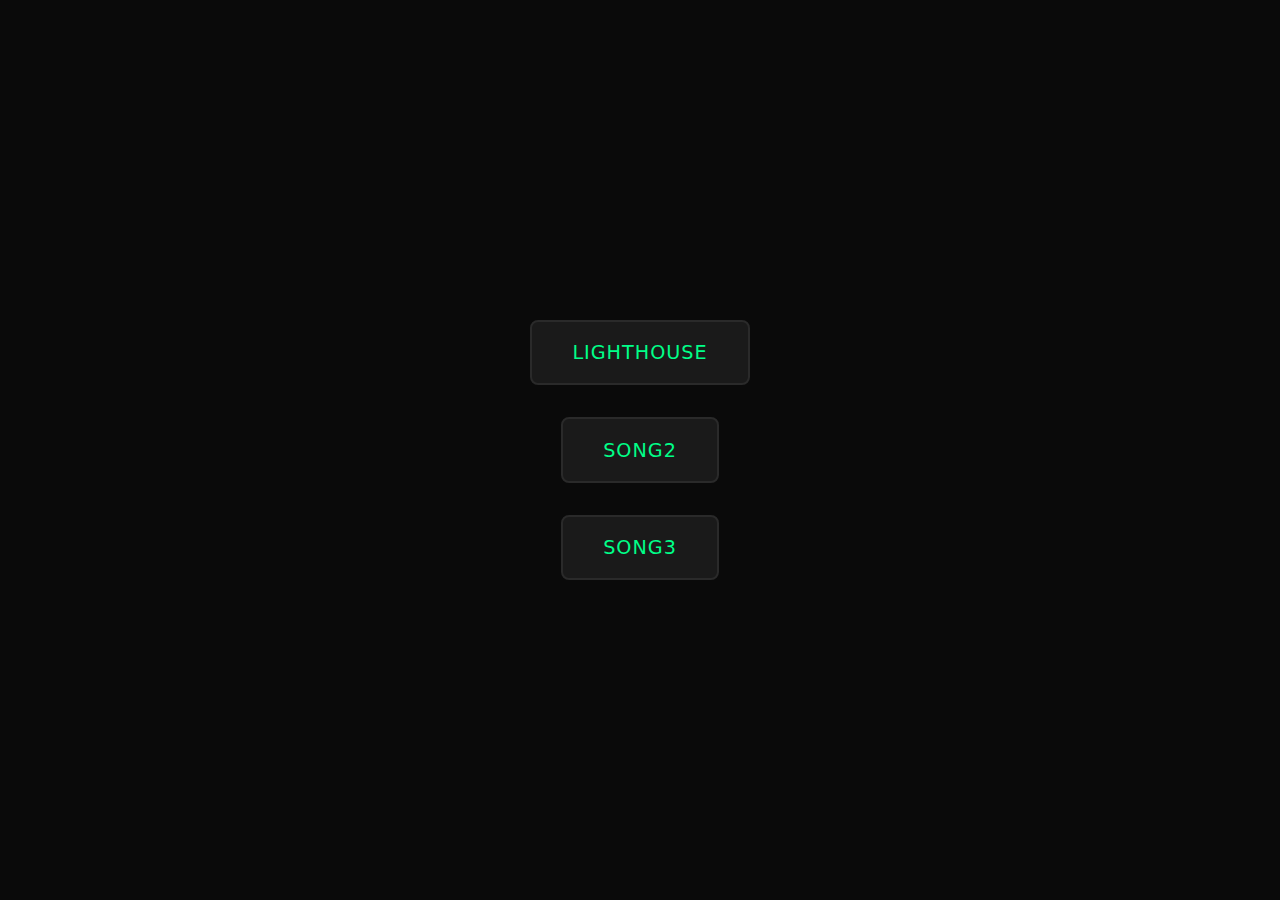
<file: index.html>
<!doctype html>
<html lang="zh-Hant-TW">
<head>
	<meta charset="utf-8">
	<title>song</title>
	<link rel=stylesheet type="text/css" href="css/home.css">
	<script src="js/home.js"></script>
</head>

<body>
<a href="web/lighthouse.html">lighthouse</a>
<a href="web/sond2.html">song2</a>
<a href="web/song3.html">song3</a>




</body>
</html>
</file>
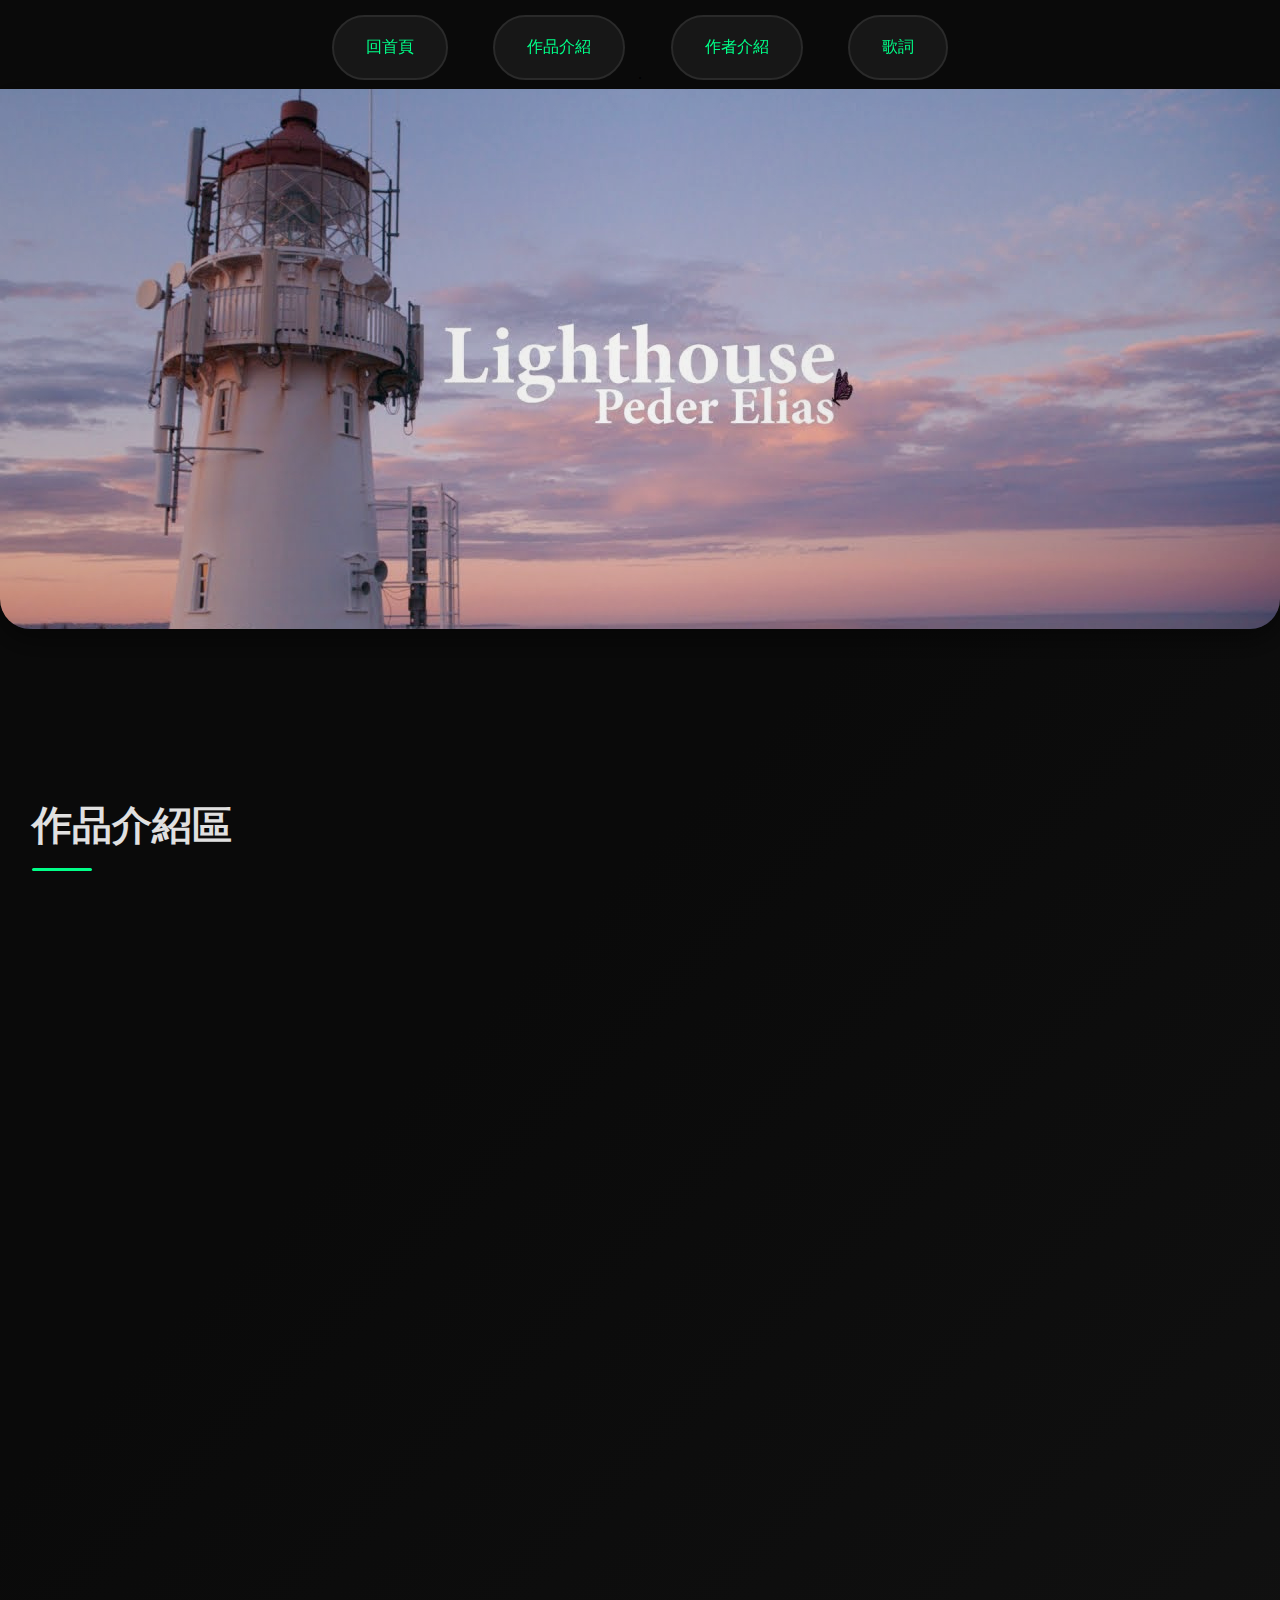
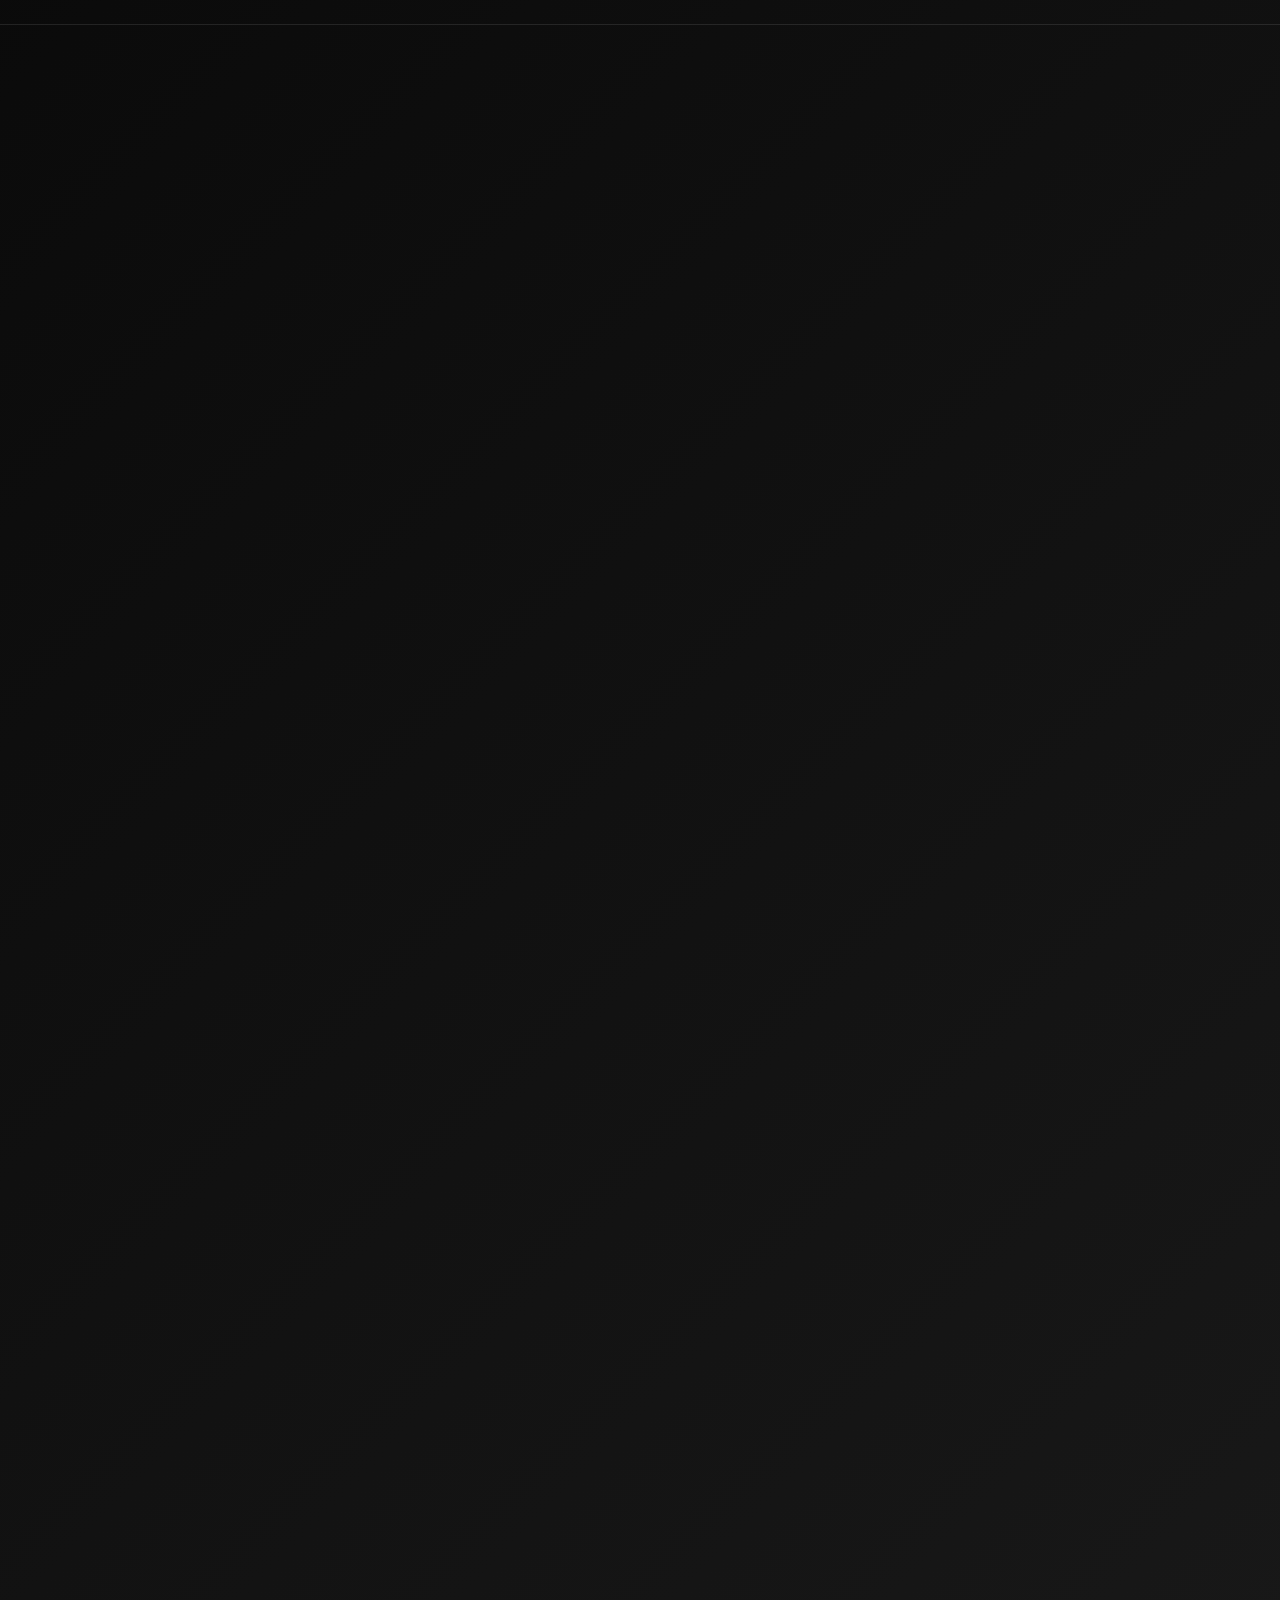
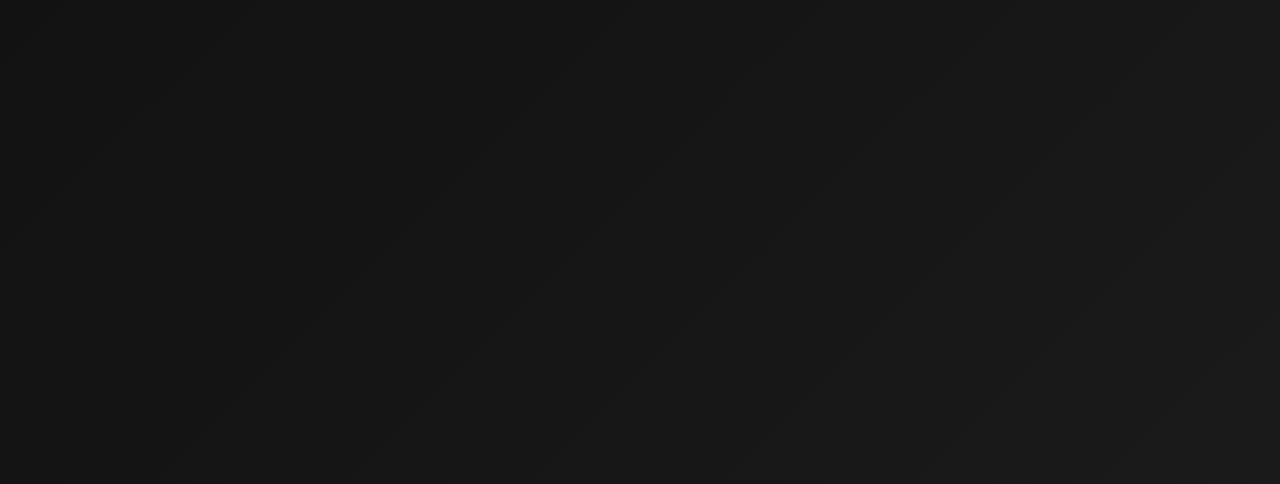
<file: web/ex.html>
<!doctype html>
<html lang="zh-Hant-TW">
<head>
	<meta charset="utf-8">
	<title></title>
	<link rel=stylesheet type="text/css" href="../css/song.css">
	<script src="../js/song.js"></script>
</head>

<body>

	<a href="#home"><center>back</center></a>
	<center>
		<p id="home" style="color: #000;">.</p>
	<img src="../pic/ex/ex.png" alt="bg" id="bg" width="1000" height="auto">
	<br>
	<nav id="fixed-nav">
<a href="../index.html">回首頁</a>
<a href="#song">作品介紹</a>
<a href="#singer">作者介紹</a>
<a href="#lyris">歌詞</a>
</nav>
</center>
<br><br><br>
<div id="song">

	<h2>作品介紹區</h2>

</div>
<br><br><br>
<div id="singer">

	<h2>作者介紹區</h2>

</div>
<br><br><br>
<div id="lyris">

	<h2>歌詞區</h2>

</div>
<br><br><br>

</body>
</html>
</file>
<file: css/home.css>
/* css/home.css */
* {
    margin: 0;
    padding: 0;
    box-sizing: border-box;
  }
  
  body {
    background-color: #0a0a0a;
    color: #e0e0e0;
    font-family: 'Segoe UI', system-ui, sans-serif;
    min-height: 100vh;
    display: flex;
    flex-direction: column;
    align-items: center;
    justify-content: center;
    padding: 2rem;
  }
  
  a {
    display: block;
    position: relative;
    padding: 1.2rem 2.5rem;
    margin: 1rem;
    text-decoration: none;
    color: #00ff88;
    border: 2px solid #2a2a2a;
    border-radius: 8px;
    background-color: #1a1a1a;
    transition: all 0.3s ease;
    font-size: 1.2rem;
    text-transform: uppercase;
    letter-spacing: 1px;
    overflow: hidden;
  }
  
  a::before {
    content: '';
    position: absolute;
    top: 0;
    left: -100%;
    width: 100%;
    height: 100%;
    background: linear-gradient(
      90deg,
      transparent,
      rgba(0, 255, 136, 0.1),
      transparent
    );
    transition: 0.5s;
  }
  
  a:hover {
    border-color: #00ff88;
    box-shadow: 0 0 15px rgba(0, 255, 136, 0.3);
    transform: translateY(-3px);
  }
  
  a:hover::before {
    left: 100%;
  }
  
  @media (max-width: 768px) {
    body {
      padding: 1rem;
    }
    
    a {
      width: 90%;
      text-align: center;
      font-size: 1rem;
    }
  }
</file>
<file: css/song.css>
/* 基礎重置與全局設定 */
* {
    margin: 0;
    padding: 0;
    box-sizing: border-box;
    scroll-behavior: smooth;
  }
  
  body {
    background: linear-gradient(135deg, #0a0a0a 30%, #1a1a1a 100%);
    color: #e0e0e0;
    font-family: 'Noto Sans TC', 'Segoe UI', system-ui;
    line-height: 1.8;
    overflow-x: hidden;
  }
  
  /* 圖片藝術化處理 */
  img#bg {
    width: 100%;
    max-height: 60vh;
    object-fit: cover;
    border-radius: 0 0 30px 30px;
    box-shadow: 0 10px 30px rgba(0,0,0,0.5);
    filter: grayscale(20%) contrast(110%);
  }
  
  /* 導航按鈕進階特效 */
  a {
    display: inline-block;
    padding: 1rem 2rem;
    margin: 1rem;
    color: #00ff88;
    text-decoration: none;
    border: 2px solid #2a2a2a;
    border-radius: 50px;
    background: rgba(26,26,26,0.8);
    backdrop-filter: blur(10px);
    transition: all 0.4s cubic-bezier(0.23, 1, 0.32, 1);
    position: relative;
    overflow: hidden;
  }
  
  a::before {
    content: '';
    position: absolute;
    top: 50%;
    left: 50%;
    width: 300%;
    height: 300%;
    background: radial-gradient(circle, 
      rgba(0,255,136,0.1) 0%, 
      rgba(0,255,136,0) 70%);
    transform: translate(-50%, -50%);
    opacity: 0;
    transition: opacity 0.3s;
  }
  
  a:hover {
    transform: translateY(-3px);
    box-shadow: 0 5px 15px rgba(0,255,136,0.2);
    border-color: #00ff88;
  }
  
  a:hover::before {
    opacity: 1;
  }
  
  /* 內容區塊設計 */
  div[id] {
    min-height: 100vh;
    padding: 4rem 2rem;
    border-bottom: 1px solid rgba(255,255,255,0.1);
    opacity: 0;
    transform: translateY(20px);
    transition: all 0.6s ease-out;
  }
  
  div[id].visible {
    opacity: 1;
    transform: translateY(0);
  }
  
  /* 動態標題特效 */
  h2 {
    font-size: 2.5rem;
    margin-bottom: 2rem;
    position: relative;
    display: inline-block;
  }
  
  h2::after {
    content: '';
    position: absolute;
    bottom: -10px;
    left: 0;
    width: 60px;
    height: 3px;
    background: #00ff88;
    border-radius: 2px;
  }
  
  @media (max-width: 768px) {
    img#bg {
      max-height: 40vh;
    }
    
    a {
      display: block;
      width: 90%;
      margin: 1rem auto;
    }
  }
    
  
  /* 在 ../css/song.css 新增以下样式 */
a[href="#home"] {
    position: fixed;
    bottom: 30px;
    right: 30px;
    width: 60px;
    height: 60px;
    border-radius: 50%;
    padding: 0;
    display: flex;
    align-items: center;
    justify-content: center;
    z-index: 1000;
    box-shadow: 0 0 20px rgba(0,255,136,0.2);
    transition: all 0.4s cubic-bezier(0.68, -0.55, 0.265, 1.55);
    opacity: 0.9;
    transform: scale(0.95);
  }
  
  a[href="#home"]::before {
    content: "↑";
    font-size: 24px;
    font-weight: bold;
    position: relative;
    transition: transform 0.3s;
  }
  
  a[href="#home"]:hover {
    opacity: 1;
    transform: scale(1.05) translateY(-5px);
    box-shadow: 0 5px 25px rgba(0,255,136,0.4);
  }
  
  a[href="#home"]:hover::before {
    transform: translateY(-3px);
  }
  
  /* 滚动时动态显示 */
  a[href="#home"] {
    visibility: hidden;
    transition: visibility 0.3s, opacity 0.3s;
  }
  
  body.scrolled a[href="#home"] {
    visibility: visible;
  }
  
  @media (max-width: 768px) {
    a[href="#home"] {
      bottom: 20px;
      right: 20px;
      width: 50px;
      height: 50px;
    }
  }
  



/* 固定導航列樣式 */
#fixed-nav {
  position: fixed;
  top: 0;
  left: 0;
  width: 100%;
  background: rgba(255, 255, 255, 0);
  padding: 15px 0;
  z-index: 1000;
  text-align: center; /* 保持連結居中 */
}

/* 防止內容被導航列遮擋 */
body {
  padding-top: 60px; /* 依導航列高度調整 */ 
}

/* 導航連結樣式 */
#fixed-nav a {
  margin: 0 20px;
  text-decoration: none;
  font-weight: 500;
  transition: color 0.3s ease;
}

#fixed-nav a:hover {
  color: #ccffc2;
}

.wrap {
  display: flex; /*水平並列*/
  align-items: center; /*配置在垂直居中處*/
  width: 1250px;
}

.image {
  width: 50%;
  display: block;
  height: auto;
  border-radius: 10px;
}

.text {
  padding: 0 100px; /*文字的左右兩側空隙*/
  width: 50%;
}


.center {
  left: 50%;
  right: 50%;
}

#bg {
  width: 500px;
  height: auto;
}

.songtext{
  color: #f0fff4;
  font-size: 20px;
  width: 400px;
}
</file>
